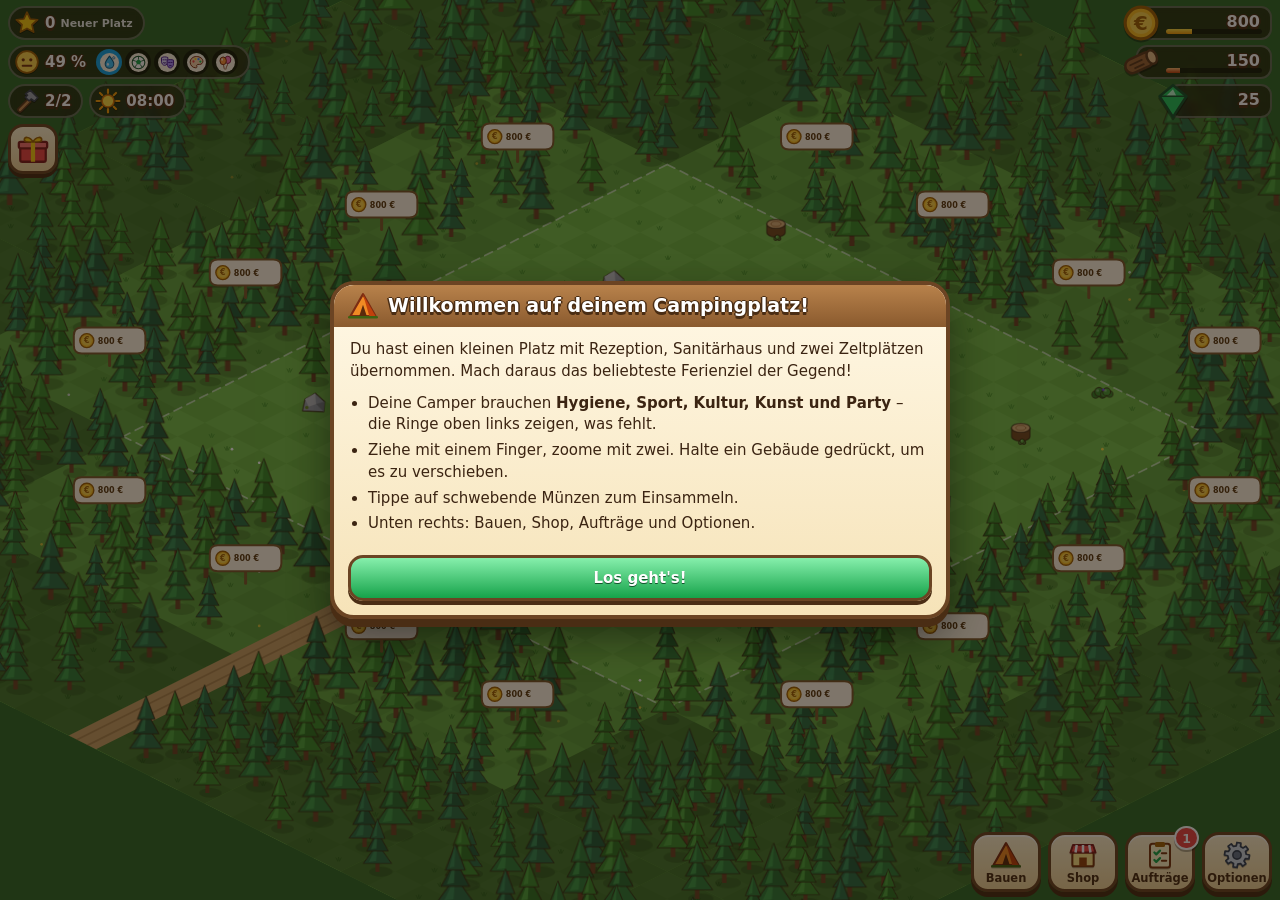
<file: index.html>
<!DOCTYPE html>
<html lang="de">
<head>
  <meta charset="utf-8">
  <meta name="viewport" content="width=device-width, initial-scale=1, maximum-scale=1, minimum-scale=1, user-scalable=no, viewport-fit=cover">
  <title>Campingplatz</title>
  <meta name="description" content="Baue deinen eigenen Campingplatz – Gäste, Bewertungen und Events.">
  <meta name="theme-color" content="#2e6b2b">
  <meta name="mobile-web-app-capable" content="yes">
  <meta name="apple-mobile-web-app-capable" content="yes">
  <meta name="apple-mobile-web-app-status-bar-style" content="black-translucent">
  <meta name="apple-mobile-web-app-title" content="Camping">
  <meta name="format-detection" content="telephone=no">
  <link rel="manifest" href="manifest.json">
  <link rel="icon" type="image/svg+xml" href="icons/icon.svg">
  <link rel="icon" type="image/png" sizes="192x192" href="icons/icon-192.png">
  <link rel="apple-touch-icon" sizes="180x180" href="icons/apple-touch-icon.png">
  <link rel="stylesheet" href="style.css">
</head>
<body>
  <canvas id="game" aria-label="Campingplatz"></canvas>

  <header id="hud">
    <div class="hud-col left">
      <button class="pill" id="pStars" aria-label="Sterne"><i class="ic" data-icon="stars"></i><b id="vStars">0</b><small id="vTier"></small></button>
      <button class="pill" id="pSat" aria-label="Zufriedenheit und Bedürfnisse"><i class="ic" data-icon="smile"></i><b id="vSat">–</b><span class="needs" id="needs"></span></button>
      <div class="pill-row">
        <button class="pill" id="pBuilders" aria-label="Bauarbeiter"><i class="ic" data-icon="hammer"></i><b id="vBuilders">–</b></button>
        <button class="pill" id="pClock" aria-label="Tageszeit"><i class="ic" data-icon="sun"></i><b id="vClock">–</b></button>
      </div>
    </div>
    <div class="hud-col right">
      <button class="res" id="rEuro" aria-label="Euro"><i class="ic" data-icon="euro"></i><span class="res-txt"><b id="vEuro">0</b><span class="bar"><i id="bEuro"></i></span></span></button>
      <button class="res" id="rWood" aria-label="Holz"><i class="ic" data-icon="wood"></i><span class="res-txt"><b id="vWood">0</b><span class="bar wood"><i id="bWood"></i></span></span></button>
      <button class="res gems" id="rGems" aria-label="Gems"><i class="ic" data-icon="gems"></i><span class="res-txt"><b id="vGems">0</b></span></button>
    </div>
  </header>

  <div id="side">
    <button id="gift" class="gift" hidden aria-label="Tägliche Belohnung"><i class="ic" data-icon="gift"></i></button>
    <div id="status"></div>
  </div>

  <div id="toasts" aria-live="polite"></div>

  <section id="ctx" hidden></section>
  <section id="place" hidden></section>

  <nav id="nav">
    <button data-nav="build"><i class="ic" data-icon="build"></i><span>Bauen</span></button>
    <button data-nav="shop"><i class="ic" data-icon="shop"></i><span>Shop</span></button>
    <button data-nav="quests"><i class="ic" data-icon="quests"></i><span>Aufträge</span><em id="questBadge" class="badge" hidden></em></button>
    <button data-nav="settings"><i class="ic" data-icon="settings"></i><span>Optionen</span></button>
  </nav>

  <div id="sheetBg" hidden></div>
  <section id="sheet" hidden></section>
  <div id="modal" hidden></div>

  <div id="rotate"><div><i class="ic" data-icon="build"></i><p>Bitte drehe dein iPhone ins Querformat.</p></div></div>
  <noscript><p class="noscript">Für den Campingplatz wird JavaScript benötigt.</p></noscript>

  <script src="data.js"></script>
  <script src="game.js"></script>
  <script src="render.js"></script>
  <script src="art-late.js"></script>
  <script src="actions.js"></script>
  <script src="ui.js"></script>
</body>
</html>
</file>
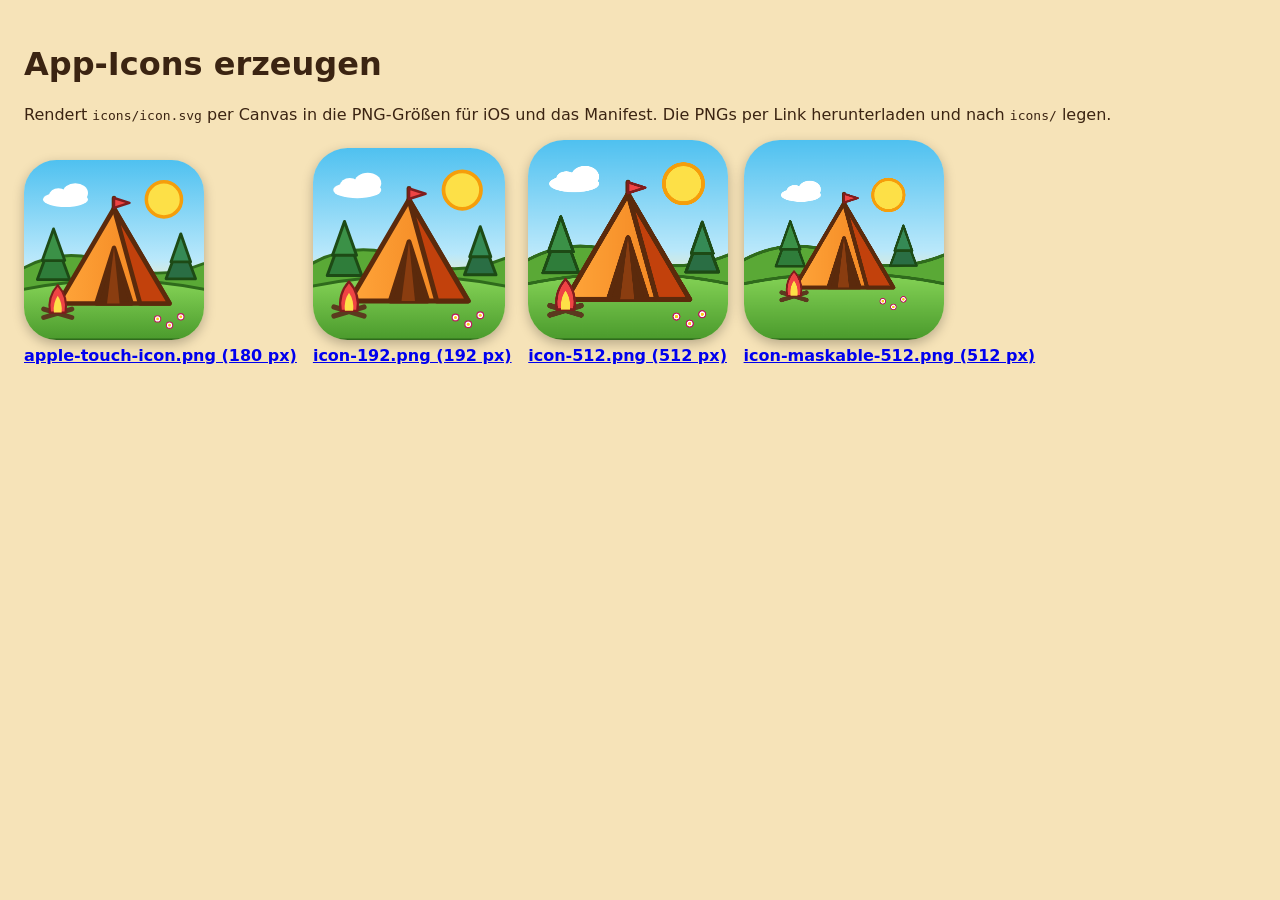
<file: tools/icon-generator.html>
<!DOCTYPE html>
<html lang="de">
<head>
<meta charset="utf-8">
<meta name="viewport" content="width=device-width, initial-scale=1">
<title>Icon-Generator</title>
<style>
  body { font-family: system-ui, sans-serif; background: #f6e3b8; color: #3b2412; padding: 16px; }
  .icons { display: flex; flex-wrap: wrap; gap: 16px; align-items: flex-end; }
  figure { margin: 0; text-align: center; }
  canvas { display: block; border-radius: 18%; box-shadow: 0 4px 12px rgba(0,0,0,.25); max-width: 200px; height: auto; }
  a { display: inline-block; margin-top: 6px; font-weight: 700; }
</style>
</head>
<body>
<h1>App-Icons erzeugen</h1>
<p>Rendert <code>icons/icon.svg</code> per Canvas in die PNG-Größen für iOS und das Manifest.
Die PNGs per Link herunterladen und nach <code>icons/</code> legen.</p>
<div class="icons" id="out"></div>
<script>
  const SIZES = [
    { name: 'apple-touch-icon.png', size: 180, pad: 0 },
    { name: 'icon-192.png', size: 192, pad: 0 },
    { name: 'icon-512.png', size: 512, pad: 0 },
    { name: 'icon-maskable-512.png', size: 512, pad: 0.1 },
  ];
  const load = src => new Promise((ok, fail) => { const i = new Image(); i.onload = () => ok(i); i.onerror = fail; i.src = src; });
  const asUrl = svg => 'data:image/svg+xml;charset=utf-8,' + encodeURIComponent(svg);

  // Maskierbares Icon: Himmel, Hügel und Wiese bleiben randlos, das Motiv
  // wird auf 80 % verkleinert, damit es in die runde "sichere Zone" passt.
  function maskable(svg) {
    const sky = svg.match(/<rect width="512" height="512"[^>]*\/>/)[0];
    const land = (svg.match(/<path d="M-20[^>]*\/>/g) || []).join('');
    const inner = svg.slice(svg.indexOf(sky) + sky.length, svg.lastIndexOf('</svg>')).replace(/<path d="M-20[^>]*\/>/g, '');
    return svg.slice(0, svg.indexOf(sky)) + sky + land +
      '<g transform="translate(51.2 51.2) scale(0.8)">' + inner + '</g></svg>';
  }

  fetch('../icons/icon.svg').then(r => r.text()).then(async svg => {
    const full = await load(asUrl(svg));
    const mask = await load(asUrl(maskable(svg)));
    const out = document.getElementById('out');
    window.ICONS = {};
    for (const s of SIZES) {
      const cv = document.createElement('canvas');
      cv.width = cv.height = s.size;
      cv.getContext('2d').drawImage(s.pad ? mask : full, 0, 0, s.size, s.size);
      const url = cv.toDataURL('image/png');
      window.ICONS[s.name] = url;
      const fig = document.createElement('figure');
      fig.appendChild(cv);
      const a = document.createElement('a');
      a.href = url; a.download = s.name; a.textContent = s.name + ' (' + s.size + ' px)';
      fig.appendChild(a);
      out.appendChild(fig);
    }
    document.title = 'fertig';
  });
</script>
</body>
</html>
</file>
<file: style.css>
/* ==========================================================================
 * style.css – Cartoon-Oberfläche für iPhone (Querformat, Safe Areas, Touch)
 * ========================================================================== */
:root {
  --sat: env(safe-area-inset-top, 0px);
  --sab: env(safe-area-inset-bottom, 0px);
  --sal: env(safe-area-inset-left, 0px);
  --sar: env(safe-area-inset-right, 0px);
  --font: ui-rounded, "SF Pro Rounded", "Nunito", "Varela Round", system-ui, -apple-system, "Segoe UI", sans-serif;
  --ink: #3b2412;
  --wood: #6b4423;
  --wood-dark: #4a2d14;
  --paper: #fff8e6;
  --paper2: #f6e3b8;
  --outline: -1.5px 0 var(--wood-dark), 1.5px 0 var(--wood-dark), 0 -1.5px var(--wood-dark), 0 1.5px var(--wood-dark), 0 2.5px 0 var(--wood-dark);
}

* {
  box-sizing: border-box;
  -webkit-tap-highlight-color: transparent;
  -webkit-touch-callout: none;
  -webkit-user-select: none;
  user-select: none;
}
[hidden] { display: none !important; }

html, body {
  margin: 0;
  width: 100%;
  height: 100%;
  overflow: hidden;
  overscroll-behavior: none;
  background: #2e6b2b;
  color: var(--ink);
  font-family: var(--font);
  -webkit-text-size-adjust: 100%;
  touch-action: none;
}
body { position: fixed; inset: 0; }

#game {
  position: fixed;
  inset: 0;
  display: block;
  touch-action: none;
  outline: none;
}

button {
  font: inherit;
  color: inherit;
  border: 0;
  background: none;
  padding: 0;
  margin: 0;
  cursor: pointer;
  touch-action: manipulation;
}
button:focus { outline: none; }
button:focus-visible { outline: 3px solid #60a5fa; outline-offset: 2px; }

.ic { display: inline-block; width: 22px; height: 22px; flex: none; font-style: normal; }
.ic svg { display: block; width: 100%; height: 100%; }
.ic.big { width: 30px; height: 30px; }

/* ---------------- HUD ---------------- */
#hud {
  position: fixed;
  top: 0; left: 0; right: 0;
  z-index: 10;
  display: flex;
  justify-content: space-between;
  align-items: flex-start;
  padding: calc(var(--sat) + 6px) calc(var(--sar) + 8px) 0 calc(var(--sal) + 8px);
  pointer-events: none;
}
.hud-col { display: flex; flex-direction: column; gap: 5px; }
.hud-col.left { align-items: flex-start; }
.hud-col.right { align-items: flex-end; }
.hud-col > *, .pill-row > * { pointer-events: auto; }
.pill-row { display: flex; gap: 6px; }

.pill {
  display: flex;
  align-items: center;
  gap: 5px;
  min-height: 34px;
  padding: 2px 10px 2px 4px;
  border-radius: 17px;
  background: rgba(32, 20, 8, 0.58);
  border: 2px solid rgba(255, 255, 255, 0.28);
  color: #fff;
  -webkit-backdrop-filter: blur(4px);
  backdrop-filter: blur(4px);
}
/* sichtbar kompakt, aber mindestens 44 px Tippfläche */
.pill, .res { position: relative; }
.pill::after, .res::after { content: ''; position: absolute; inset: -5px -3px; }
.pill .ic { width: 26px; height: 26px; filter: drop-shadow(0 1px 0 rgba(0, 0, 0, 0.4)); }
.pill b { font-size: 15px; font-weight: 900; text-shadow: var(--outline); white-space: nowrap; }
.pill small { font-size: 11px; font-weight: 800; opacity: 0.9; white-space: nowrap; }

/* Bedürfnis-Ringe neben der Zufriedenheit */
.needs { display: flex; gap: 3px; margin-left: 5px; }
.nd {
  position: relative;
  width: 26px; height: 26px;
  border-radius: 50%;
  background: conic-gradient(var(--c) calc(var(--f, 0) * 1turn), rgba(0, 0, 0, 0.5) 0);
  display: flex; align-items: center; justify-content: center;
  font-style: normal;
}
.nd svg { width: 19px; height: 19px; padding: 1.5px; border-radius: 50%; background: #fff8e6; }
.nd.low { animation: pulse 1.1s infinite; }

.res {
  position: relative;
  display: flex;
  align-items: center;
  justify-content: flex-end;
  width: 136px;
  height: 34px;
  margin-left: 16px;
  padding: 0 10px 0 30px;
  border-radius: 11px;
  background: rgba(32, 20, 8, 0.6);
  border: 2px solid rgba(255, 255, 255, 0.28);
  color: #fff;
  -webkit-backdrop-filter: blur(4px);
  backdrop-filter: blur(4px);
}
.res.gems { width: 104px; }
.res .ic {
  position: absolute;
  left: -16px;
  top: -4px;
  width: 38px;
  height: 38px;
  filter: drop-shadow(0 2px 0 rgba(0, 0, 0, 0.35));
}
.res-txt { display: flex; flex-direction: column; align-items: flex-end; width: 100%; }
.res b { font-size: 16px; font-weight: 900; text-shadow: var(--outline); line-height: 1; margin-top: -3px; }
.bar {
  position: absolute;
  left: 28px; right: 8px; bottom: 4px;
  height: 5px;
  border-radius: 3px;
  background: rgba(0, 0, 0, 0.45);
  overflow: hidden;
}
.bar i { display: block; height: 100%; width: 0; background: linear-gradient(#fde047, #f59e0b); transition: width 0.3s; }
.bar.wood i { background: linear-gradient(#fdba74, #c2410c); }
.res.full b { color: #fca5a5; }
.res.full .bar i { background: #ef4444; }
.res.bump .ic { animation: bump 0.35s ease-out; }
@keyframes bump { 40% { transform: scale(1.35) rotate(-8deg); } }

/* ---------------- Seitenleiste: Geschenk & Status ---------------- */
#side {
  position: fixed;
  top: calc(var(--sat) + 124px);
  left: calc(var(--sal) + 8px);
  z-index: 9;
  display: flex;
  flex-direction: column;
  align-items: flex-start;
  gap: 6px;
  pointer-events: none;
}
/* Kontextleiste oder Platzieren offen: die linke Spalte gehört dem Panel */
body.panel #side { visibility: hidden; }
.gift {
  pointer-events: auto;
  width: 50px; height: 50px;
  border-radius: 15px;
  background: linear-gradient(#fff3d1, #f0d49a);
  border: 3px solid var(--wood);
  box-shadow: 0 4px 0 var(--wood-dark);
  display: flex; align-items: center; justify-content: center;
  animation: wobble 1.8s ease-in-out infinite;
}
.gift .ic { width: 34px; height: 34px; }
@keyframes wobble { 0%, 70%, 100% { transform: rotate(0); } 75% { transform: rotate(-10deg) scale(1.08); } 85% { transform: rotate(9deg) scale(1.08); } 92% { transform: rotate(-4deg); } }
#status { display: flex; flex-direction: column; gap: 5px; }
.chip {
  display: flex; align-items: center; gap: 5px;
  padding: 3px 10px 3px 4px;
  border-radius: 14px;
  background: rgba(32, 20, 8, 0.62);
  color: #fff;
  font-size: 12px; font-weight: 800;
  max-width: 46vw;
}
.chip .ic { width: 22px; height: 22px; }
.chip span { overflow: hidden; text-overflow: ellipsis; white-space: nowrap; }
.chip b { color: #fde68a; white-space: nowrap; }
.chip.dog { background: rgba(161, 98, 7, 0.85); animation: pulse 1s infinite; }
.chip em { font-style: normal; display: inline-flex; align-items: center; font-size: 11px; white-space: nowrap; }
.chip em .ic { width: 15px; height: 15px; }
.chip em.neg { color: #fca5a5; }
.chip em.pos { color: #86efac; }
@keyframes pulse { 50% { transform: scale(1.05); } }

/* ---------------- Toasts ---------------- */
#toasts {
  position: fixed;
  top: calc(var(--sat) + 8px);
  left: 50%;
  transform: translateX(-50%);
  width: min(38vw, 360px);
  z-index: 45;
  display: flex; flex-direction: column; align-items: center; gap: 6px;
  pointer-events: none;
}
.toast {
  padding: 9px 14px;
  border-radius: 14px;
  background: rgba(32, 20, 8, 0.86);
  border: 2px solid rgba(255, 255, 255, 0.3);
  color: #fff;
  font-weight: 800; font-size: 14px;
  text-align: center;
  display: flex; align-items: center; flex-wrap: wrap; justify-content: center; gap: 2px;
  animation: toastIn 0.22s cubic-bezier(0.2, 0.9, 0.3, 1.3);
  transition: opacity 0.35s, transform 0.35s;
}
.toast.good { background: rgba(21, 128, 61, 0.92); }
.toast.bad { background: rgba(185, 28, 28, 0.92); }
.toast.out { opacity: 0; transform: translateY(-8px); }
.toast .cost, .toast .cost.gain { color: #fff; }
@keyframes toastIn { from { opacity: 0; transform: translateY(-10px) scale(0.9); } }

/* ---------------- Untere Leiste ---------------- */
#nav {
  position: fixed;
  right: 0; bottom: 0;
  z-index: 20;
  display: flex;
  justify-content: flex-end;
  gap: 7px;
  padding: 0 calc(var(--sar) + 8px) calc(var(--sab) + 8px) 0;
  pointer-events: none;
}
#nav button {
  pointer-events: auto;
  position: relative;
  width: 70px;
  height: 60px;
  border-radius: 17px;
  background: linear-gradient(#fff3d1, #f0d49a);
  border: 3px solid var(--wood);
  box-shadow: 0 5px 0 var(--wood-dark), inset 0 2px 0 rgba(255, 255, 255, 0.75);
  display: flex; flex-direction: column; align-items: center; justify-content: center; gap: 1px;
  font-weight: 900; font-size: 11.5px;
  color: var(--wood-dark);
  transition: transform 0.08s;
}
#nav button .ic { width: 30px; height: 30px; filter: drop-shadow(0 1px 0 rgba(0, 0, 0, 0.25)); }
#nav button:active { transform: translateY(3px); box-shadow: 0 2px 0 var(--wood-dark), inset 0 2px 0 rgba(255, 255, 255, 0.75); }
#nav button.on { background: linear-gradient(#fde68a, #f59e0b); }
.badge {
  position: absolute;
  top: -9px; right: -7px;
  min-width: 24px; height: 24px;
  padding: 0 6px;
  border-radius: 12px;
  background: #ef4444;
  border: 2px solid #fff;
  color: #fff;
  font-size: 12.5px; font-weight: 900; font-style: normal;
  display: flex; align-items: center; justify-content: center;
  box-shadow: 0 2px 0 rgba(0, 0, 0, 0.3);
  animation: pop 0.3s;
}
.tab .badge { top: -7px; right: -4px; min-width: 20px; height: 20px; font-size: 11px; }
@keyframes pop { from { transform: scale(0); } }

/* ---------------- Kontextleiste (ausgewähltes Gebäude) ---------------- */
#ctx {
  position: fixed;
  left: calc(var(--sal) + 8px);
  bottom: calc(var(--sab) + 8px);
  max-width: calc(100vw - var(--sal) - var(--sar) - 330px);
  z-index: 15;
  text-align: left;
  pointer-events: none;
  animation: rise 0.18s ease-out;
}
@keyframes rise { from { opacity: 0; transform: translateY(12px); } }
.ctx-head { color: #fff; font-size: 20px; font-weight: 900; text-shadow: var(--outline); }
.ctx-head .lvl {
  margin-left: 7px;
  padding: 2px 9px;
  border-radius: 10px;
  background: rgba(32, 20, 8, 0.6);
  font-size: 13px;
  vertical-align: 3px;
}
.ctx-sub { color: #fff; font-size: 12.5px; font-weight: 800; text-shadow: var(--outline); margin: 2px 0 7px; display: flex; flex-wrap: wrap; align-items: center; gap: 2px 8px; }
.ctx-sub .ic { width: 17px; height: 17px; vertical-align: -3px; }
.ctx-btns { display: flex; justify-content: flex-start; flex-wrap: wrap; gap: 7px; pointer-events: auto; }
.cbtn {
  width: 80px; min-height: 68px;
  padding: 4px 2px;
  border-radius: 17px;
  background: linear-gradient(#fff8e6, #ecd5a5);
  border: 3px solid var(--wood);
  box-shadow: 0 4px 0 var(--wood-dark);
  display: flex; flex-direction: column; align-items: center; justify-content: center; gap: 1px;
  font-size: 11px; font-weight: 900; color: var(--wood-dark);
  line-height: 1.1;
  letter-spacing: -0.2px;
}
.cbtn:active { transform: translateY(3px); box-shadow: 0 1px 0 var(--wood-dark); }
.cbtn em { font-style: normal; font-size: 11px; display: flex; flex-wrap: wrap; justify-content: center; }
.cbtn em .cost { margin: 0 1px; font-size: 11px; }
.cbtn em .ic { width: 13px; height: 13px; }
.cbtn.green { background: linear-gradient(#d9fbe3, #6ee7a0); }
.cbtn.gold { background: linear-gradient(#fef9c3, #facc15); }
.cbtn.red { background: linear-gradient(#fee2e2, #f87171); }
.cbtn.off { filter: grayscale(0.6); opacity: 0.7; }

/* ---------------- Platzieren ---------------- */
#place {
  position: fixed;
  left: calc(var(--sal) + 8px);
  bottom: calc(var(--sab) + 8px);
  width: min(calc(100vw - var(--sal) - var(--sar) - 330px), 430px);
  z-index: 16;
  display: flex; align-items: center; gap: 10px;
}
.round {
  width: 58px; height: 58px; flex: none;
  border-radius: 50%;
  border: 3px solid #fff;
  color: #fff;
  display: flex; align-items: center; justify-content: center;
  box-shadow: 0 4px 0 rgba(0, 0, 0, 0.35);
}
.round svg { width: 30px; height: 30px; }
.round.red { background: linear-gradient(#f87171, #dc2626); }
.round.green { background: linear-gradient(#4ade80, #16a34a); }
.round:active { transform: translateY(3px); box-shadow: 0 1px 0 rgba(0, 0, 0, 0.35); }
#place.invalid .round.green { filter: grayscale(1); opacity: 0.6; }
.pl-mid {
  flex: 1;
  min-height: 58px;
  padding: 5px 10px;
  border-radius: 16px;
  background: rgba(32, 20, 8, 0.7);
  color: #fff;
  text-align: center;
  display: flex; flex-direction: column; justify-content: center; align-items: center;
}
.pl-mid b { font-size: 16px; text-shadow: var(--outline); }
.pl-mid small { font-size: 12px; font-weight: 800; display: flex; align-items: center; gap: 2px; }
.pl-mid .cost { color: #fff; }
.pl-mid .cost.lack { color: #fca5a5; }
.pl-hint { opacity: 0.8; font-weight: 700 !important; }

/* ---------------- Bottom Sheet ---------------- */
#sheetBg {
  position: fixed;
  inset: 0;
  z-index: 29;
  background: rgba(20, 12, 4, 0.28);
  opacity: 0;
  transition: opacity 0.2s;
}
#sheetBg.show { opacity: 1; }
#sheet {
  position: fixed;
  left: 50%;
  top: calc(var(--sat) + 8px);
  bottom: calc(var(--sab) + 8px);
  width: min(calc(100vw - var(--sal) - var(--sar) - 20px), 900px);
  z-index: 30;
  display: flex; flex-direction: column;
  background: linear-gradient(var(--paper), var(--paper2));
  border: 4px solid var(--wood);
  border-radius: 22px;
  box-shadow: 0 6px 0 var(--wood-dark), 0 14px 34px rgba(0, 0, 0, 0.4);
  overflow: hidden;
  transform: translate(-50%, 115%);
  transition: transform 0.26s cubic-bezier(0.2, 0.9, 0.3, 1.05);
}
#sheet.show { transform: translate(-50%, 0); }
.sheet-head, .dlg-head {
  display: flex; align-items: center; gap: 10px;
  padding: 6px 10px 6px 14px;
  background: linear-gradient(#b8824b, #8a5a2e);
  color: #fff;
}
.sheet-head h2, .dlg-head h2 { flex: 1; margin: 0; font-size: 20px; font-weight: 900; line-height: 1.15; text-shadow: var(--outline); }
.dlg-head h2 { font-size: 19px; }
.x {
  width: 44px; height: 44px; flex: none;
  border-radius: 50%;
  background: linear-gradient(#f87171, #dc2626);
  border: 3px solid #fff;
  color: #fff;
  display: flex; align-items: center; justify-content: center;
  box-shadow: 0 3px 0 rgba(0, 0, 0, 0.35);
}
.x svg { width: 20px; height: 20px; }
.tabs { display: flex; gap: 6px; padding: 8px 12px 5px; flex: none; }
.tabs.scroll { overflow-x: auto; overflow-y: hidden; touch-action: pan-x; scrollbar-width: none; }
.tabs.scroll::-webkit-scrollbar { display: none; }
.tab {
  position: relative;
  flex: 1 0 auto;
  min-height: 44px;
  padding: 0 9px;
  border-radius: 13px;
  background: #ecd6a6;
  border: 2px solid #8a5a2e;
  box-shadow: 0 3px 0 #8a5a2e;
  font-weight: 900; font-size: 12.5px; color: #5b3a1e;
  display: inline-flex; align-items: center; justify-content: center; gap: 4px;
  white-space: nowrap;
}
.tab .ic { width: 20px; height: 20px; }
.tab.on { background: linear-gradient(#fde68a, #fbbf24); transform: translateY(2px); box-shadow: 0 1px 0 #8a5a2e; }
.scroll {
  overflow-y: auto;
  -webkit-overflow-scrolling: touch;
  touch-action: pan-y;
  overscroll-behavior: contain;
}
.sheet-body { flex: 1; padding: 8px 12px 18px; }
/* zweispaltige Listen im Querformat: Zeilen brechen um und wachsen mit ihrem Inhalt */
.sheet-body.cols { display: flex; flex-wrap: wrap; gap: 0 10px; align-content: flex-start; }
.sheet-body.cols > * { flex: 1 1 330px; min-width: 0; }
.sheet-body.cols > .hint, .sheet-body.cols > .btn, .sheet-body.cols > .daily, .sheet-body.cols > .boosts { flex-basis: 100%; }

.grid { display: grid; grid-template-columns: repeat(auto-fill, minmax(104px, 1fr)); gap: 10px; }
.card {
  min-height: 150px;
  padding: 6px 4px 8px;
  border-radius: 17px;
  background: #fffdf5;
  border: 3px solid #b07a45;
  box-shadow: 0 4px 0 #8a5a2e;
  display: flex; flex-direction: column; align-items: center; gap: 2px;
}
.card:active { transform: translateY(3px); box-shadow: 0 1px 0 #8a5a2e; }
.card .thumb { width: 72px; height: 72px; }
.needtags { display: flex; flex-wrap: wrap; justify-content: center; gap: 2px 5px; }
.needtag { display: inline-flex; align-items: center; gap: 1px; font-size: 11.5px; font-weight: 900; color: var(--nc, #3b2412); }
.needtag .ic { width: 15px; height: 15px; }
.card .thumb.secret-q { display: flex; align-items: center; justify-content: center; border-radius: 50%; background: radial-gradient(#e7d6b3, #c9ad7c); color: #7c5a2e; font-size: 40px; font-weight: 900; text-shadow: 0 2px 0 #fff8e6; }
.card.secret { filter: saturate(0.6); }
.card .thumb canvas { display: block; width: 100% !important; height: 100% !important; }
.card-name { font-size: 13px; font-weight: 900; text-align: center; line-height: 1.1; min-height: 2.2em; display: flex; align-items: center; justify-content: center; max-width: 100%; -webkit-hyphens: manual; hyphens: manual; }
.card-info { font-size: 11px; font-weight: 800; color: #8a6238; }
.card-cost { display: flex; flex-wrap: wrap; justify-content: center; }
.card.locked { filter: grayscale(0.75); opacity: 0.75; }
.lockline { display: flex; align-items: center; gap: 3px; font-size: 11px; font-weight: 900; color: #7f1d1d; }
.lockline .ic { width: 15px; height: 15px; }

.cost { display: inline-flex; align-items: center; gap: 2px; margin: 0 3px; font-size: 13.5px; font-weight: 900; white-space: nowrap; }
.cost .ic { width: 17px; height: 17px; }
.cost.lack { color: #dc2626; }
.cost.free { color: #15803d; }
.cost.gain { color: #15803d; }

.row {
  display: flex; align-items: center; gap: 10px;
  min-height: 58px;
  margin-bottom: 8px;
  padding: 10px 12px;
  border-radius: 15px;
  background: #fffdf5;
  border: 2px solid #dcbc8c;
}
.row-ic { flex: none; }
.row-main { flex: 1; min-width: 0; }
.row-main b { display: block; font-size: 15px; font-weight: 900; }
.row-main small { display: block; margin-top: 2px; font-size: 12.5px; font-weight: 700; color: #7a5530; line-height: 1.3; }
.row.ready { border-color: #22c55e; background: #f0fdf4; box-shadow: 0 0 0 2px #bbf7d0; }
.row.info { background: #eff6ff; border-color: #93c5fd; }
.done-tag { font-weight: 900; color: #15803d; }
.tiers { display: inline-flex; gap: 1px; vertical-align: -3px; }
.tier { width: 16px; height: 16px; display: inline-block; filter: grayscale(1) opacity(0.35); }
.tier.on { filter: none; }
.tier svg { width: 100%; height: 100%; }
.progress {
  position: relative;
  height: 19px;
  margin: 6px 0 4px;
  border-radius: 10px;
  background: #ead6ac;
  border: 2px solid #b07a45;
  overflow: hidden;
}
.progress i { display: block; height: 100%; background: linear-gradient(#86efac, #22c55e); }
.progress span { position: absolute; inset: 0; display: flex; align-items: center; justify-content: center; font-size: 11px; font-weight: 900; color: var(--ink); }
.boosts { display: flex; flex-direction: column; gap: 6px; margin-bottom: 10px; }
.boosts .boost { display: flex; align-items: center; gap: 8px; padding: 8px 12px; border-radius: 13px; background: #dcfce7; border: 2px solid #22c55e; font-size: 14px; }
.boosts .boost b { flex: 1; }
.boosts .boost span { font-weight: 900; color: #15803d; }

.btn {
  min-height: 46px;
  padding: 8px 16px;
  border-radius: 15px;
  background: linear-gradient(#fff8e6, #ecd5a5);
  border: 3px solid var(--wood);
  box-shadow: 0 4px 0 var(--wood-dark);
  color: var(--wood-dark);
  font-size: 15px; font-weight: 900;
  display: inline-flex; align-items: center; justify-content: center; flex-wrap: wrap; gap: 3px;
}
.btn:active { transform: translateY(3px); box-shadow: 0 1px 0 var(--wood-dark); }
.btn.green { background: linear-gradient(#86efac, #16a34a); color: #fff; text-shadow: 0 1px 0 #14532d; }
.btn.red { background: linear-gradient(#fca5a5, #dc2626); color: #fff; text-shadow: 0 1px 0 #7f1d1d; }
.btn.gold { background: linear-gradient(#fef08a, #f59e0b); }
.btn.green .cost, .btn.red .cost { color: #fff; }
.btn.green .cost.lack { color: #fecaca; }
.btn.small { padding: 6px 10px; font-size: 13px; flex: none; }
.btn.wide { width: 100%; margin-top: 8px; }
.btn:disabled { filter: grayscale(0.8); opacity: 0.6; }
.btn-cost { display: flex; justify-content: center; width: 100%; font-size: 12px; opacity: 0.95; }

.toggle { cursor: pointer; }
.toggle input { position: absolute; opacity: 0; pointer-events: none; }
.sw {
  position: relative;
  flex: none;
  width: 54px; height: 32px;
  border-radius: 16px;
  background: #d6c39d;
  border: 2px solid #8a5a2e;
  transition: background 0.2s;
}
.sw::after {
  content: '';
  position: absolute;
  top: 2px; left: 2px;
  width: 24px; height: 24px;
  border-radius: 50%;
  background: #fff;
  box-shadow: 0 2px 0 rgba(0, 0, 0, 0.25);
  transition: transform 0.2s;
}
.toggle input:checked + .sw { background: #4ade80; }
.toggle input:checked + .sw::after { transform: translateX(22px); }
.toggle.dis { opacity: 0.55; }

.hint { font-size: 12.5px; font-weight: 700; color: #7a5530; line-height: 1.4; }
.center { text-align: center; }
.big { font-size: 20px; }
.warn { color: #dc2626; font-weight: 900; text-align: center; }

/* ---------------- Dialoge ---------------- */
#modal {
  position: fixed;
  inset: 0;
  z-index: 50;
  display: flex; align-items: center; justify-content: center;
  padding: calc(var(--sat) + 12px) calc(var(--sar) + 14px) calc(var(--sab) + 12px) calc(var(--sal) + 14px);
  background: rgba(20, 12, 4, 0.55);
  opacity: 0;
  transition: opacity 0.15s;
}
#modal.show { opacity: 1; }
.dlg {
  width: min(100%, 480px);
  max-height: 100%;
  display: flex; flex-direction: column;
  background: linear-gradient(var(--paper), var(--paper2));
  border: 4px solid var(--wood);
  border-radius: 24px;
  box-shadow: 0 8px 0 var(--wood-dark), 0 18px 40px rgba(0, 0, 0, 0.45);
  overflow: hidden;
  transform: scale(0.88);
  transition: transform 0.22s cubic-bezier(0.2, 0.9, 0.3, 1.35);
}
#modal.show .dlg { transform: scale(1); }
.dlg-body { padding: 12px 16px 6px; font-size: 15px; line-height: 1.45; }
.dlg.wide { width: min(100%, 620px); }
.dlg-body p { margin: 0 0 10px; }
.dlg-btns:empty { display: none; }
.dlg-btns { display: flex; flex-wrap: wrap; justify-content: center; gap: 8px; padding: 8px 14px 14px; flex: none; }
.dlg-btns .btn { flex: 1 1 auto; }
.dlg.event { width: min(100%, 640px); }
.dlg.event .dlg-btns { display: grid; grid-template-columns: 1fr 1fr; }
.dlg.event .btn.choice { width: 100%; min-height: 54px; font-size: 14px; }

/* Bedürfnis-Balken in Dialogen */
.needrow { display: grid; grid-template-columns: 26px 78px 1fr 56px; align-items: center; gap: 8px; padding: 5px 0; border-bottom: 1px dashed #d9b98a; }
.needrow .ic { width: 24px; height: 24px; }
.needrow b { font-size: 14px; }
.needrow small { grid-column: 2 / -1; font-size: 11.5px; font-weight: 700; color: #8a6238; margin-top: -3px; }
.needrow .num { text-align: right; font-weight: 900; white-space: nowrap; }
.nbar { position: relative; height: 14px; border-radius: 8px; background: #ead6ac; border: 2px solid #b07a45; overflow: hidden; }
.nbar i { display: block; height: 100%; background: var(--c); }
.nbar u { position: absolute; top: 0; bottom: 0; width: 2px; background: #3b2412; text-decoration: none; }
.info-thumb { display: flex; justify-content: center; margin-bottom: 4px; }
.stats { width: 100%; border-collapse: collapse; font-size: 14px; margin-bottom: 8px; }
.stats td { padding: 4px 4px; border-bottom: 1px dashed #d9b98a; vertical-align: top; }
.two { display: grid; grid-template-columns: 1fr 1fr; gap: 6px 18px; align-items: start; }
.two.thumbcol { grid-template-columns: 130px 1fr; }
.two p { margin: 0 0 4px; }
.stats td small { font-weight: 700; color: #8a6238; }
.stats td:last-child { text-align: right; font-weight: 900; }
.stats td .ic { width: 15px; height: 15px; vertical-align: -2px; }
.stats .up { color: #15803d; }
.stats .down { color: #dc2626; }
.stats tr.cur td { background: #fde68a; }
.stats .ok { color: #15803d; white-space: nowrap; }
.stats .ok .ic { width: 14px; height: 14px; }
.stats .open { color: #b45309; }
.help { margin: 0 0 6px; padding-left: 18px; }
.help li { margin-bottom: 4px; }
.daily { display: grid; grid-template-columns: repeat(7, 1fr); gap: 6px; margin: 8px 0 10px; }
.day {
  position: relative;
  padding: 7px 2px;
  border-radius: 13px;
  background: #fffdf5;
  border: 2px solid #dcbc8c;
  text-align: center;
  font-size: 12px; font-weight: 900;
}
.day small { display: block; color: #8a6238; margin-bottom: 2px; }
.day .ic { width: 16px; height: 16px; vertical-align: -3px; }
.day.today { background: #fef3c7; border-color: #f59e0b; box-shadow: 0 0 0 3px #fde68a; animation: pulse 1.2s infinite; }
.day.got { opacity: 0.55; }
.day em { position: absolute; top: 2px; right: 2px; width: 18px; height: 18px; color: #16a34a; }
.day em svg { width: 100%; height: 100%; }

/* ---------------- Querformat-Hinweis (Spiel läuft nur quer) ---------------- */
#rotate {
  display: none;
  position: fixed;
  inset: 0;
  z-index: 100;
  background: #2e6b2b;
  color: #fff;
  align-items: center; justify-content: center;
  text-align: center;
  font-size: 20px; font-weight: 900;
  text-shadow: var(--outline);
}
#rotate .ic { width: 80px; height: 80px; animation: wobble 2s infinite; }
@media (orientation: portrait) and (max-width: 600px) {
  #rotate { display: flex; }
}
.noscript { position: fixed; inset: 0; display: flex; align-items: center; justify-content: center; color: #fff; font-weight: 900; }

body:not(.ready) #hud, body:not(.ready) #nav { opacity: 0; }
#hud, #nav { transition: opacity 0.3s; }

/* niedrige Bildschirme (z. B. iPhone SE quer: 375 px hoch) */
@media (max-height: 380px) {
  .pill { min-height: 31px; }
  .pill .ic { width: 23px; height: 23px; }
  .nd { width: 23px; height: 23px; }
  .nd svg { width: 17px; height: 17px; }
  .res { height: 31px; width: 126px; }
  .res.gems { width: 96px; }
  #side { top: calc(var(--sat) + 112px); }
  #nav button { height: 54px; width: 64px; }
  #nav button .ic { width: 26px; height: 26px; }
  .cbtn { min-height: 62px; width: 74px; }
  .card { min-height: 140px; }
  .card .thumb { width: 64px; height: 64px; }
}
/* schmale Querformate */
@media (max-width: 700px) {
  #ctx, #place { max-width: calc(100vw - var(--sal) - var(--sar) - 300px); }
  .needs { gap: 2px; }
}
/* sehr schmale Querformate (iPhone SE 1. Gen.): Panel über die volle Breite, Menüleiste solange ausblenden */
@media (max-width: 600px) {
  body.panel #nav { visibility: hidden; }
  #ctx, #place { max-width: calc(100vw - var(--sal) - var(--sar) - 16px); }
  #place { width: min(calc(100vw - var(--sal) - var(--sar) - 16px), 430px); }
}
@media (prefers-reduced-motion: reduce) {
  .gift, .day.today, .chip.dog { animation: none; }
}
</file>
